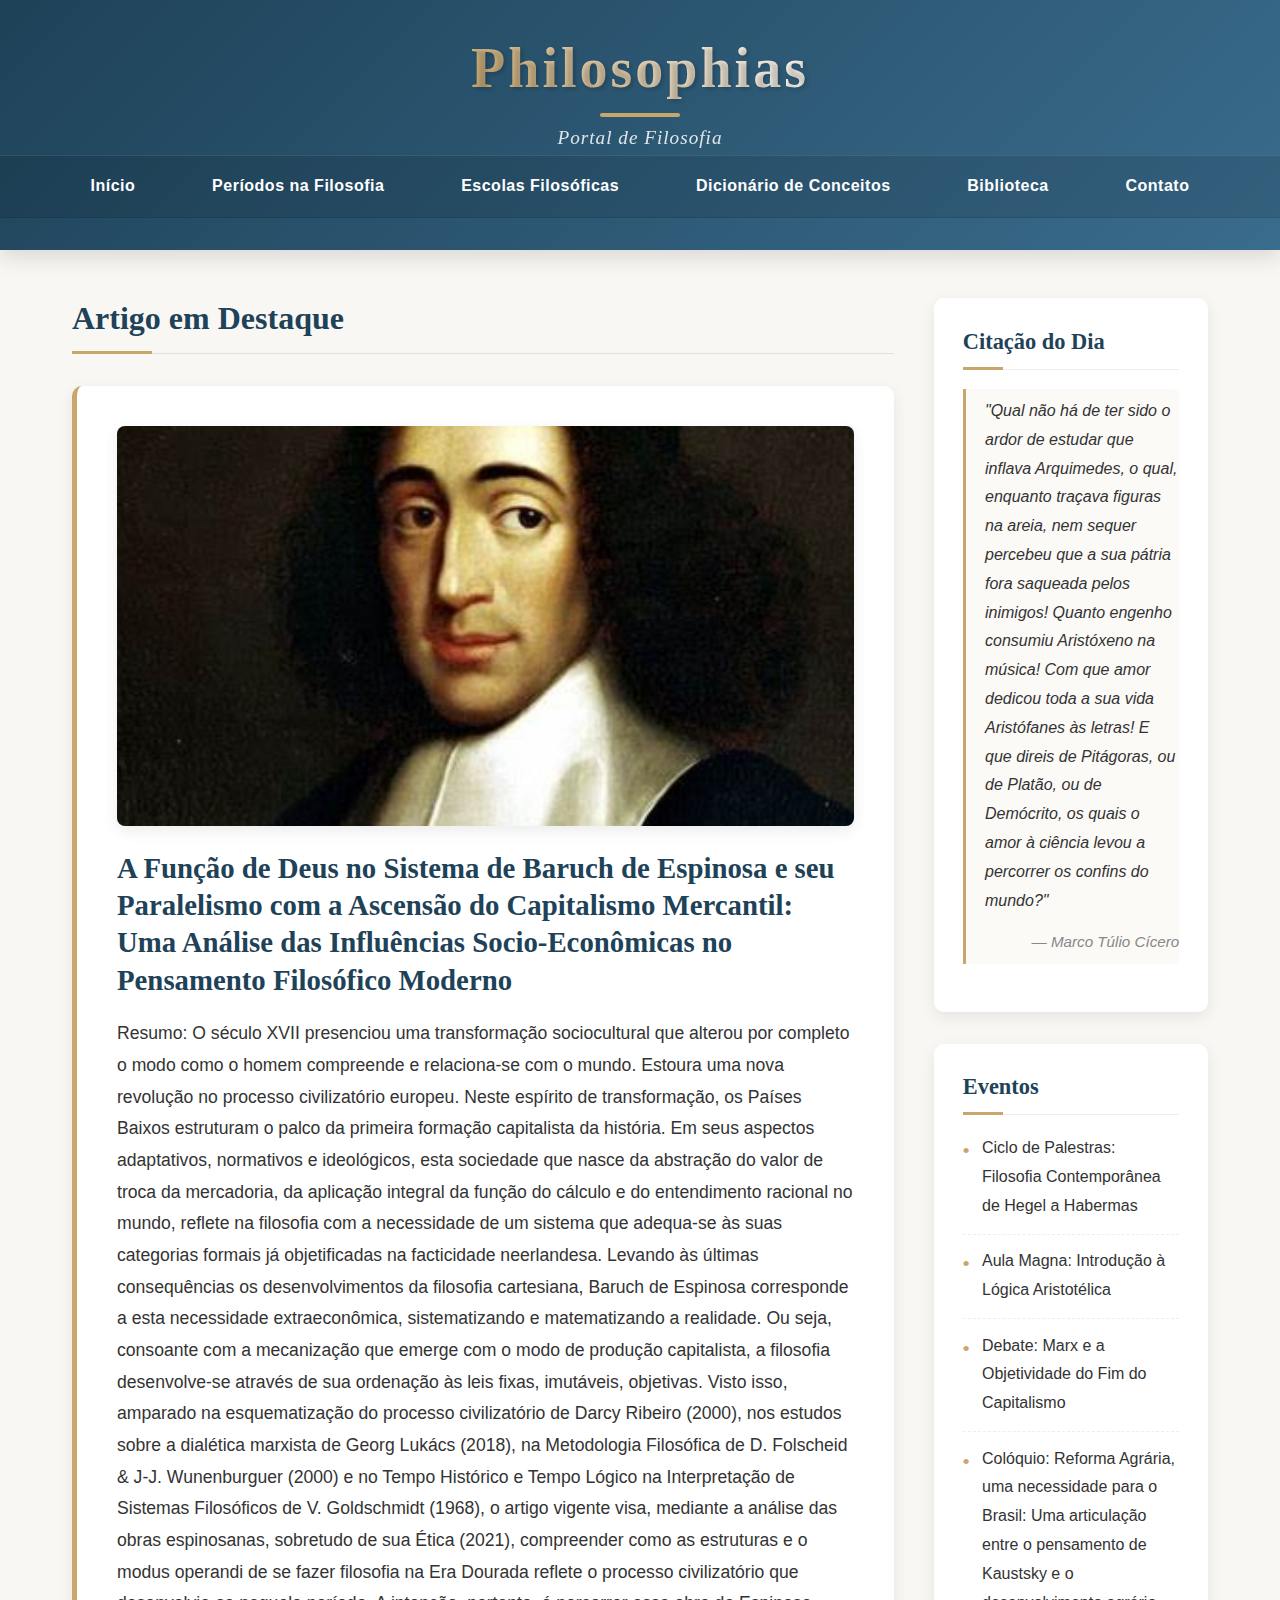
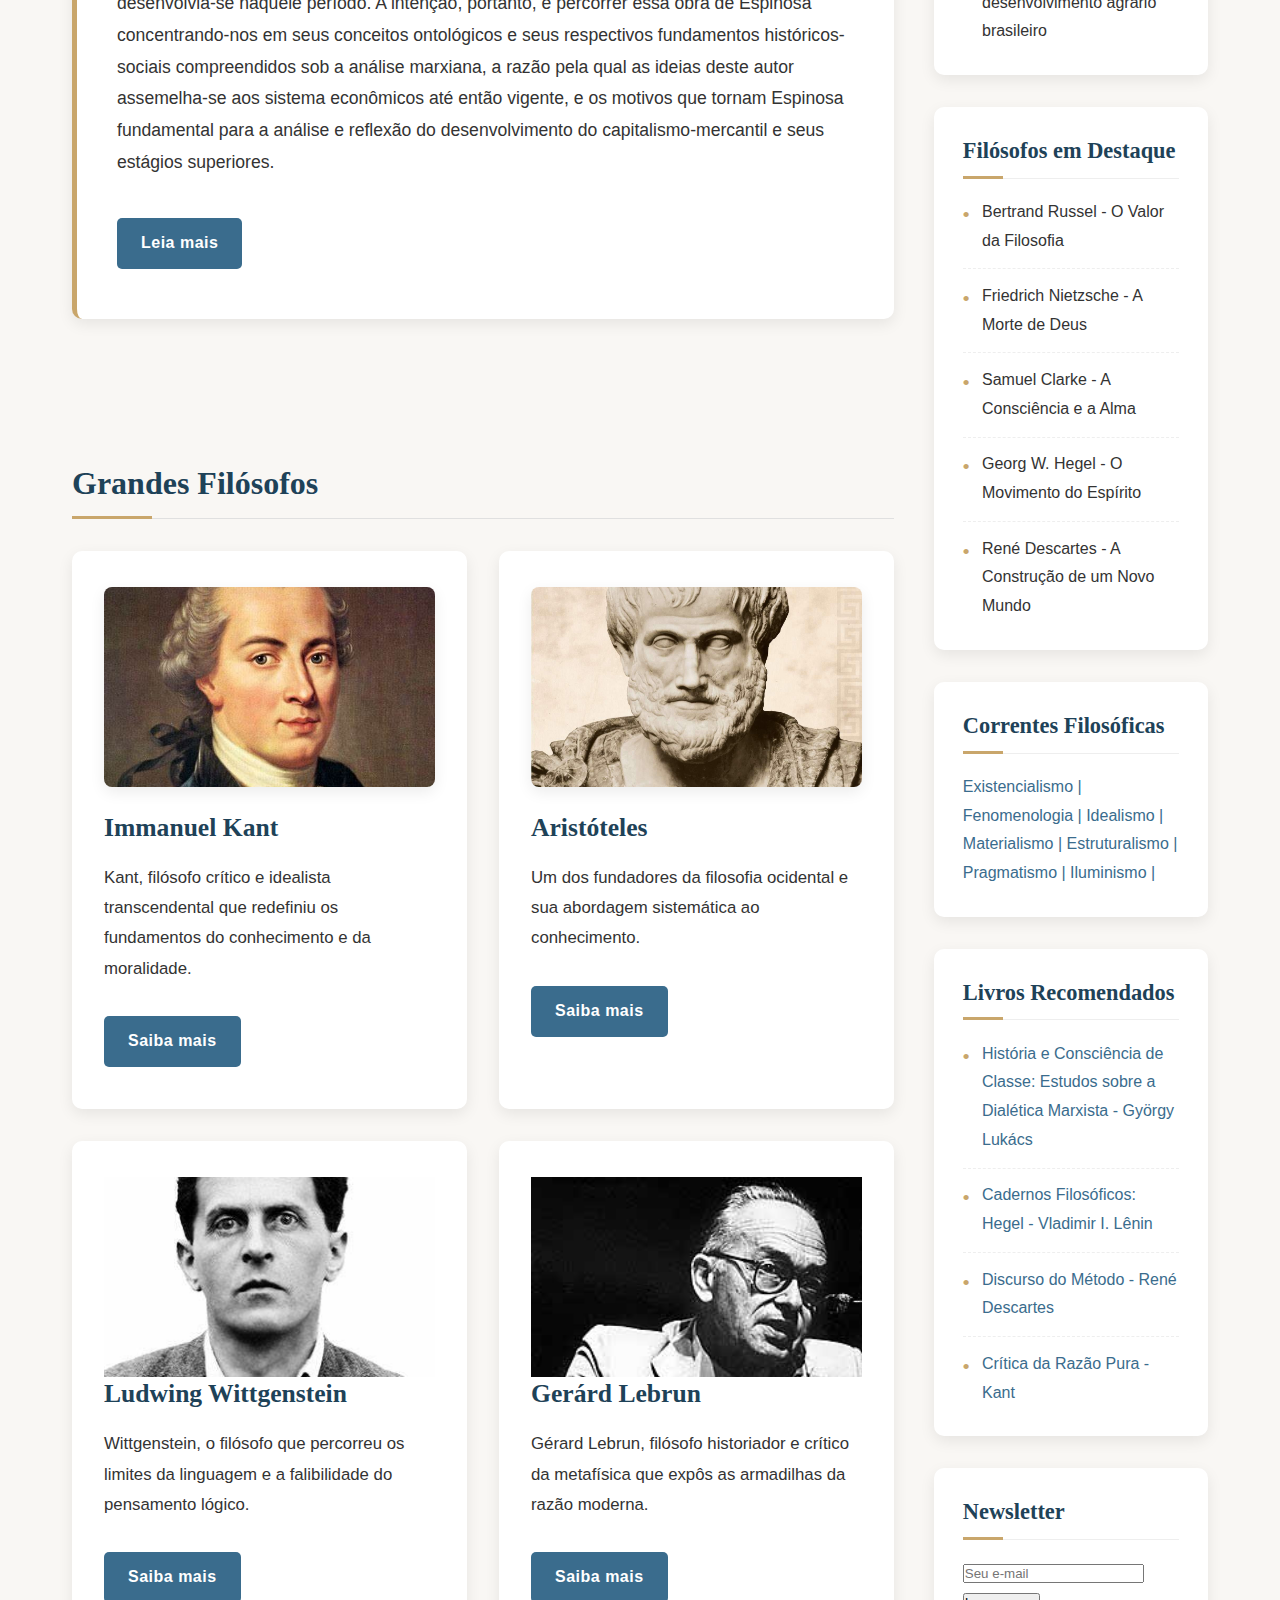
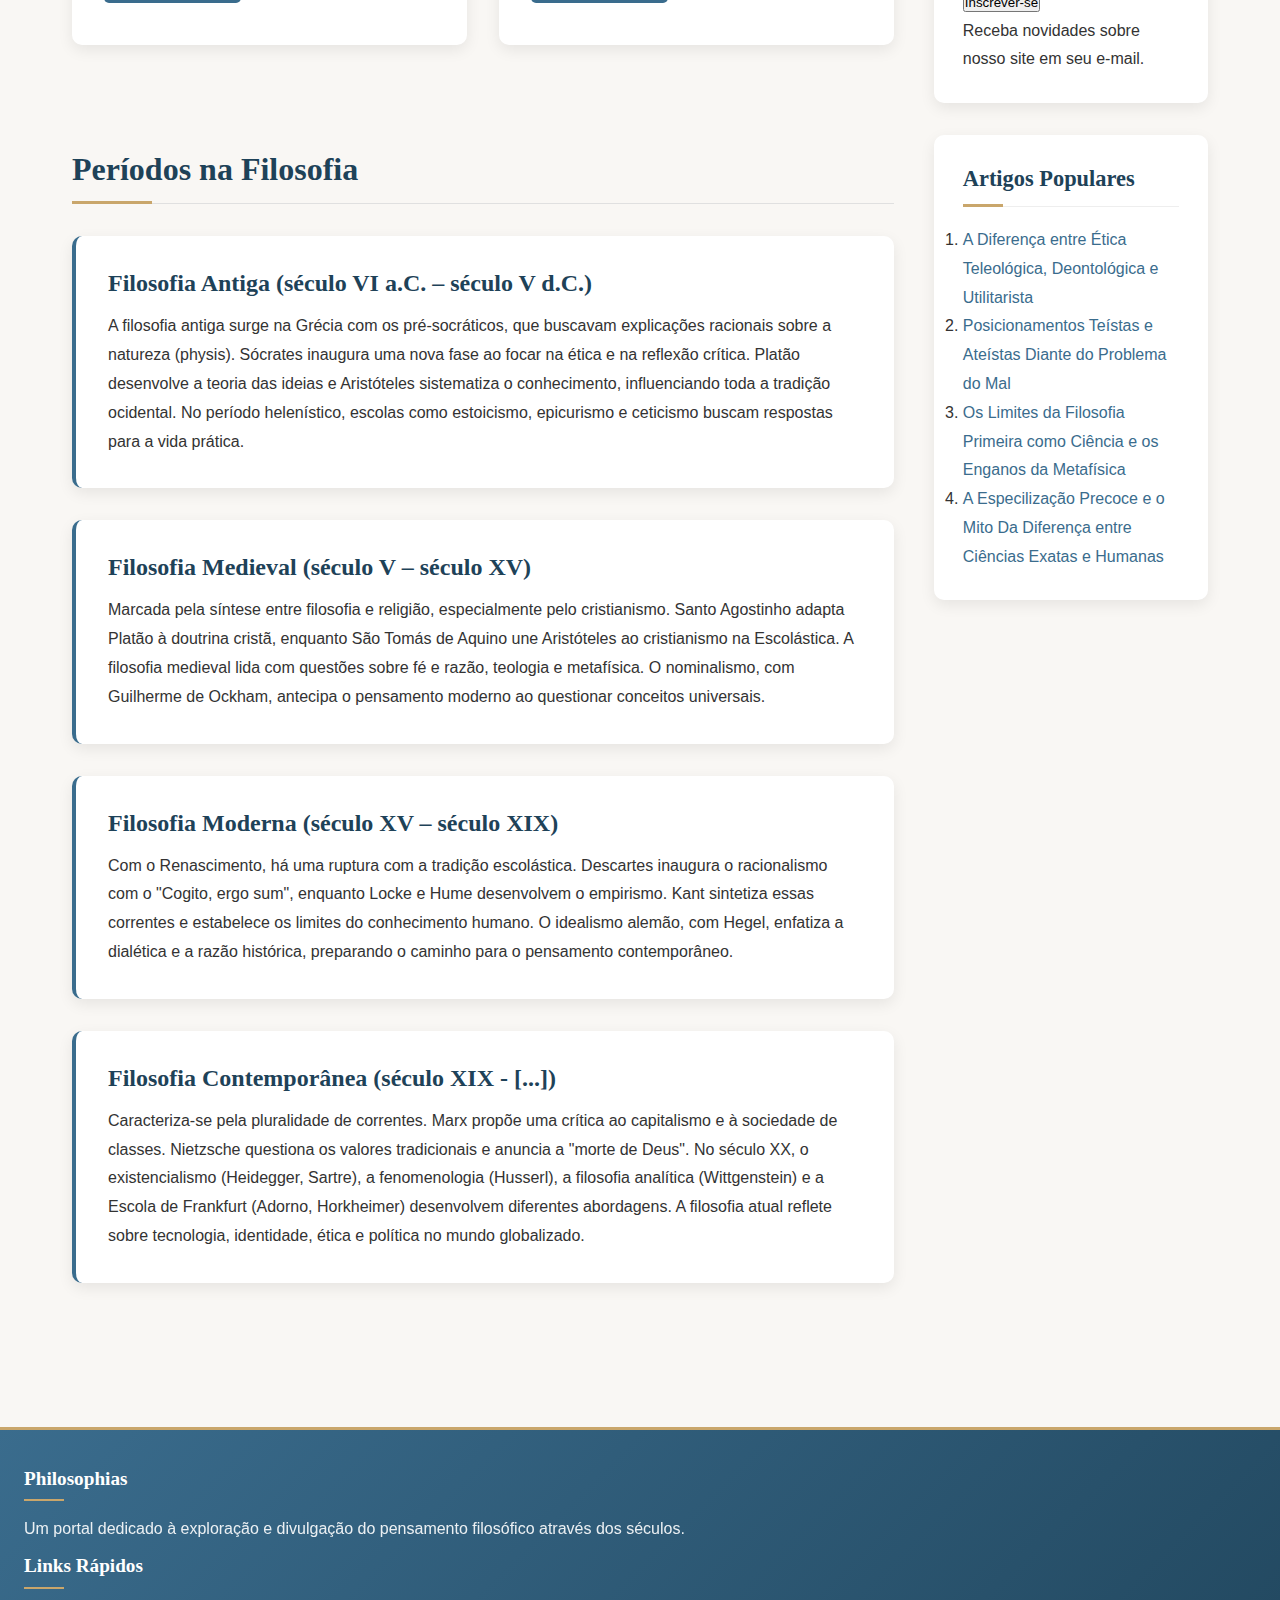
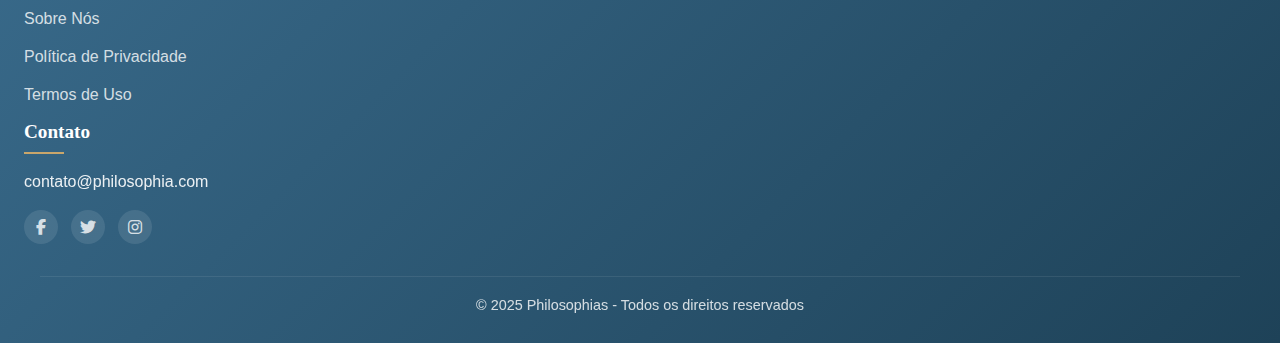
<file: Ex.4a_LucasMonteiro/index.html>
<!DOCTYPE html>
<html lang="pt-br">
<head>
    <meta charset="UTF-8">
    <meta name="viewport" content="width=device-width, initial-scale=1.0">
    <title>Philosophias - Portal de Filosofia</title>
    <link rel="stylesheet" href="style.css">
    <link rel="stylesheet" href="https://cdnjs.cloudflare.com/ajax/libs/font-awesome/6.4.2/css/all.min.css">
</head>
<body>
    <header>
        <div class="logo">
            <h1>Philosophias</h1>
            <p>Portal de Filosofia</p>
        </div>
        <nav>
            <ul>
                <li><a href="#inicio">Início</a></li>
                <li><a href="#filosofos">Períodos na Filosofia</a></li>
                <li><a href="#escolas">Escolas Filosóficas</a></li>
                <li><a href="#conceitos">Dicionário de Conceitos</a></li>
                <li><a href="#biblioteca">Biblioteca</a></li>
                <li><a href="#contato">Contato</a></li>
            </ul>
        </nav>
    </header>

    <main>
        <section id="destaque">
            <h2>Artigo em Destaque</h2>
            <article class="destaque-principal">
                <div class="artigo-imagem">
                    <img src="imagens/espinosa.jpg" alt="Baruch de Espinosa e o Capitalismo Mercantil" class="imagem-destaque">
                </div>
                <h3>A Função de Deus no Sistema de Baruch de Espinosa e seu Paralelismo com a Ascensão do Capitalismo Mercantil: Uma Análise das Influências Socio-Econômicas no Pensamento Filosófico Moderno</h3>
                <p>Resumo: O século XVII presenciou uma transformação sociocultural que alterou por
                    completo o modo como o homem compreende e relaciona-se com o mundo. Estoura uma
                    nova revolução no processo civilizatório europeu. Neste espírito de transformação, os Países
                    Baixos estruturam o palco da primeira formação capitalista da história. Em seus aspectos
                    adaptativos, normativos e ideológicos, esta sociedade que nasce da abstração do valor de troca
                    da mercadoria, da aplicação integral da função do cálculo e do entendimento racional no
                    mundo, reflete na filosofia com a necessidade de um sistema que adequa-se às suas categorias
                    formais já objetificadas na facticidade neerlandesa. Levando às últimas consequências os
                    desenvolvimentos da filosofia cartesiana, Baruch de Espinosa corresponde a esta necessidade
                    extraeconômica, sistematizando e matematizando a realidade. Ou seja, consoante com a
                    mecanização que emerge com o modo de produção capitalista, a filosofia desenvolve-se
                    através de sua ordenação às leis fixas, imutáveis, objetivas. Visto isso, amparado na
                    esquematização do processo civilizatório de Darcy Ribeiro (2000), nos estudos sobre a
                    dialética marxista de Georg Lukács (2018), na Metodologia Filosófica de D. Folscheid & J-J.
                    Wunenburguer (2000) e no Tempo Histórico e Tempo Lógico na Interpretação de Sistemas
                    Filosóficos de V. Goldschmidt (1968), o artigo vigente visa, mediante a análise
                    das obras espinosanas, sobretudo de sua Ética (2021), compreender como as estruturas e o
                    modus operandi de se fazer filosofia na Era Dourada reflete o processo civilizatório que
                    desenvolvia-se naquele período. A intenção, portanto, é percorrer essa obra de
                    Espinosa concentrando-nos em seus conceitos ontológicos e seus respectivos fundamentos
                    históricos-sociais compreendidos sob a análise marxiana, a razão pela qual as ideias deste
                    autor assemelha-se aos sistema econômicos até então vigente, e os motivos que tornam
                    Espinosa fundamental para a análise e reflexão do desenvolvimento do capitalismo-mercantil
                    e seus estágios superiores.</p>
                <a href="#" class="btn-leiamais">Leia mais</a>
            </article>
        </section>

        <section id="filosofos">
            <h2>Grandes Filósofos</h2>
            <div class="cards-container">
                <article class="card-filosofo">
                    <div class="filosofo-imagem">
                        <img src="imagens/kant.jpg" alt="Kant" class="imagem-filosofo">
                    </div>
                    <h3>Immanuel Kant</h3>
                    <p>Kant, filósofo crítico e idealista transcendental que redefiniu os fundamentos do conhecimento e da moralidade.</p>
                    <a href="#" class="btn-leiamais">Saiba mais</a>
                </article>
                <article class="card-filosofo">
                    <div class="filosofo-imagem">
                        <img src="imagens/aris.jpg" alt="Aristóteles" class="imagem-filosofo">
                    </div>
                    <h3>Aristóteles</h3>
                    <p>Um dos fundadores da filosofia ocidental e sua abordagem sistemática ao conhecimento.</p>
                    <a href="#" class="btn-leiamais">Saiba mais</a>
                </article>
                <article class="card-filosofo">
                    <img src="imagens/witt.jpg" alt="Ludwing Wittgenstein" class="imagem-filosofo">
                    <h3>Ludwing Wittgenstein</h3>
                    <p>Wittgenstein, o filósofo que percorreu os limites da linguagem e a falibilidade do pensamento lógico.</p>
                    <a href="#" class="btn-leiamais">Saiba mais</a>
                </article>
                <article class="card-filosofo">
                    <img src="imagens/lebrun.jpg" alt="Simone de Beauvoir" class="imagem-filosofo">
                    <h3>Gerárd Lebrun</h3>
                    <p>Gérard Lebrun, filósofo historiador e crítico da metafísica que expôs as armadilhas da razão moderna.</p>
                    <a href="#" class="btn-leiamais">Saiba mais</a>
                </article>
            </div>
        </section>

        <section id="periodos">
            <h2>Períodos na Filosofia</h2>
            <article>
                <h3>Filosofia Antiga (século VI a.C. – século V d.C.)</h3>
                <p>A filosofia antiga surge na Grécia com os pré-socráticos, que buscavam explicações racionais sobre a natureza (physis). Sócrates inaugura uma nova fase ao focar na ética e na reflexão crítica. Platão desenvolve a teoria das ideias e Aristóteles sistematiza o conhecimento, influenciando toda a tradição ocidental. No período helenístico, escolas como estoicismo, epicurismo e ceticismo buscam respostas para a vida prática.</p>
            </article>
            <article>
                <h3>Filosofia Medieval (século V – século XV)</h3>
                <p>Marcada pela síntese entre filosofia e religião, especialmente pelo cristianismo. Santo Agostinho adapta Platão à doutrina cristã, enquanto São Tomás de Aquino une Aristóteles ao cristianismo na Escolástica. A filosofia medieval lida com questões sobre fé e razão, teologia e metafísica. O nominalismo, com Guilherme de Ockham, antecipa o pensamento moderno ao questionar conceitos universais.</p>
            </article>
            <article>
                <h3>Filosofia Moderna (século XV – século XIX)</h3>
                <p>Com o Renascimento, há uma ruptura com a tradição escolástica. Descartes inaugura o racionalismo com o "Cogito, ergo sum", enquanto Locke e Hume desenvolvem o empirismo. Kant sintetiza essas correntes e estabelece os limites do conhecimento humano. O idealismo alemão, com Hegel, enfatiza a dialética e a razão histórica, preparando o caminho para o pensamento contemporâneo.
                </p>
            </article>
            <article>
                <h3>Filosofia Contemporânea (século XIX - [...])</h3>
                <p>Caracteriza-se pela pluralidade de correntes. Marx propõe uma crítica ao capitalismo e à sociedade de classes. Nietzsche questiona os valores tradicionais e anuncia a "morte de Deus". No século XX, o existencialismo (Heidegger, Sartre), a fenomenologia (Husserl), a filosofia analítica (Wittgenstein) e a Escola de Frankfurt (Adorno, Horkheimer) desenvolvem diferentes abordagens. A filosofia atual reflete sobre tecnologia, identidade, ética e política no mundo globalizado.</p>
            </article>
        </section>

        <aside class="sidebar">
            <div class="widget">
                <h3>Citação do Dia</h3>
                <blockquote>
                    "Qual não há de ter sido o ardor de estudar que inflava Arquimedes, o qual, enquanto traçava figuras na areia, nem sequer percebeu que a sua pátria fora saqueada pelos inimigos! Quanto engenho consumiu Aristóxeno na música! Com que amor dedicou toda a sua vida Aristófanes às letras! E que direis de Pitágoras, ou de Platão, ou de Demócrito, os quais o amor à ciência levou a percorrer os confins do mundo?"
                    <cite>— Marco Túlio Cícero</cite>
                </blockquote>
            </div>
            <div class="widget">
                <h3>Eventos</h3>
                <ul>
                    <li>Ciclo de Palestras: Filosofia Contemporânea de Hegel a Habermas</li>
                    <li>Aula Magna: Introdução à Lógica Aristotélica</li>
                    <li>Debate: Marx e a Objetividade do Fim do Capitalismo</li>
                    <li>Colóquio: Reforma Agrária, uma necessidade para o Brasil: Uma articulação entre o pensamento de Kaustsky e o desenvolvimento agrário brasileiro</li>
                </ul>
            </div>
            
            <div class="widget">
                <h3>Filósofos em Destaque</h3>
                <ul>
                    <li>Bertrand Russel - O Valor da Filosofia</li>
                    <li>Friedrich Nietzsche - A Morte de Deus</li>
                    <li>Samuel Clarke - A Consciência e a Alma</li>
                    <li>Georg W. Hegel - O Movimento do Espírito</li>
                    <li>René Descartes - A Construção de um Novo Mundo</li>
                </ul>
            </div>
            <div class="widget">
                <h3>Correntes Filosóficas</h3>
                <div class="tag-cloud">
                    <a href="#" class="tag">Existencialismo |</a>
                    <a href="#" class="tag">Fenomenologia |</a>
                    <a href="#" class="tag">Idealismo |</a>
                    <a href="#" class="tag">Materialismo |</a>
                    <a href="#" class="tag">Estruturalismo |</a>
                    <a href="#" class="tag">Pragmatismo |</a>
                    <a href="#" class="tag">Iluminismo |</a>
                </div>
            </div>
            <div class="widget">
                <h3>Livros Recomendados</h3>
                <ul>
                    <li><a href="#">História e Consciência de Classe: Estudos sobre a Dialética Marxista - György Lukács</a></li>
                    <li><a href="#">Cadernos Filosóficos: Hegel - Vladimir I. Lênin</a></li>
                    <li><a href="#">Discurso do Método - René Descartes</a></li>
                    <li><a href="#">Crítica da Razão Pura - Kant</a></li>
                </ul>
            </div>
            <div class="widget">
                <h3>Newsletter</h3>
                <form>
                    <input type="email" placeholder="Seu e-mail" required>
                    <button type="submit">Inscrever-se</button>
                </form>
                <p class="small">Receba novidades sobre nosso site em seu e-mail.</p>
            </div>
            <div class="widget">
                <h3>Artigos Populares</h3>
                <ol>
                    <li><a href="#">A Diferença entre Ética Teleológica, Deontológica e Utilitarista</a></li>
                    <li><a href="#">Posicionamentos Teístas e Ateístas Diante do Problema do Mal</a></li>
                    <li><a href="#">Os Limites da Filosofia Primeira como Ciência e os Enganos da Metafísica</a></li>
                    <li><a href="#">A Especilização Precoce e o Mito Da Diferença entre Ciências Exatas e Humanas</a></li>
                </ol>
            </div>
        </aside>
    </main>

    <footer>
        <div class="footer-col">
            <h4>Philosophias</h4>
            <p>Um portal dedicado à exploração e divulgação do pensamento filosófico através dos séculos.</p>
        </div>
        <div class="footer-col">
            <h4>Links Rápidos</h4>
            <ul>
                <li><a href="#">Sobre Nós</a></li>
                <li><a href="#">Política de Privacidade</a></li>
                <li><a href="#">Termos de Uso</a></li>
            </ul>
        </div>
        <div class="footer-col">
            <h4>Contato</h4>
            <p>contato@philosophia.com</p>
            <div class="social-icons">
                <a href="#" class="social-icon"><i class="fab fa-facebook-f"></i></a>
                <a href="#" class="social-icon"><i class="fab fa-twitter"></i></a>
                <a href="#" class="social-icon"><i class="fab fa-instagram"></i></a>
            </div>
        </div>
        <div class="copyright">
            <p>&copy; 2025 Philosophias - Todos os direitos reservados</p>
        </div>
    </footer>
</body>
</html>
</file>
<file: Ex.4a_LucasMonteiro/style.css>
* {
    margin: 0;
    padding: 0;
    box-sizing: border-box;
}

:root {
    --color-primary: #3a6c8d;
    --color-primary-dark: #1e4258;
    --color-secondary: #c9a66b;
    --color-light: #f9f7f4;
    --color-white: #fff;
    --color-dark: #333;
    --color-grey: #888;
    --shadow-soft: 0 5px 15px rgba(0, 0, 0, 0.08);
    --shadow-medium: 0 8px 20px rgba(0, 0, 0, 0.12);
    --transition: all 0.3s ease;
}

body {
    font-family: 'Source Sans Pro', sans-serif;
    line-height: 1.8;
    color: var(--color-dark);
    background-color: var(--color-light);
}

a {
    text-decoration: none;
    color: var(--color-primary);
    transition: var(--transition);
}

a:hover {
    color: var(--color-primary-dark);
}

h1, h2, h3, h4 {
    font-family: 'Playfair Display', Georgia, serif;
    font-weight: 700;
    line-height: 1.3;
    margin-bottom: 1.2rem;
}

.container {
    max-width: 1200px;
    margin: 0 auto;
    padding: 0 2rem;
}

/* Header aprimorado */
header {
    background: linear-gradient(135deg, var(--color-primary-dark), var(--color-primary));
    color: var(--color-white);
    padding: 2rem 0;
    box-shadow: var(--shadow-medium);
    position: relative;
    z-index: 10;
    text-align: center;
}

.logo {
    display: flex;
    flex-direction: column;
    align-items: center;
    gap: 0.5rem;
}

.logo h1 {
    font-size: 3.5rem;
    letter-spacing: 3px;
    margin-bottom: 0.5rem;
    text-shadow: 2px 2px 4px rgba(0, 0, 0, 0.2);
    position: relative;
    display: inline-block;
    font-weight: bold;
    background: linear-gradient(45deg, var(--color-secondary), var(--color-white));
    -webkit-background-clip: text;
    -webkit-text-fill-color: transparent;
}

.logo h1::after {
    content: '';
    position: absolute;
    width: 80px;
    height: 4px;
    background-color: var(--color-secondary);
    bottom: -12px;
    left: 50%;
    transform: translateX(-50%);
    border-radius: 2px;
}

.logo p {
    font-style: italic;
    font-family: 'Playfair Display', Georgia, serif;
    font-size: 1.2rem;
    opacity: 0.85;
    letter-spacing: 1px;
    color: var(--color-light-gray);
}


/* Navegação */
nav {
    background-color: rgba(0, 0, 0, 0.1);
    border-top: 1px solid rgba(255, 255, 255, 0.1);
    border-bottom: 1px solid rgba(0, 0, 0, 0.1);
}

nav ul {
    display: flex;
    justify-content: center;
    list-style: none;
    padding: 1rem 0;
}

nav ul li {
    margin: 0 1.2rem;
    position: relative;
}

nav ul li a {
    color: var(--color-white);
    font-weight: 600;
    padding: 0.7rem 1.2rem;
    border-radius: 3px;
    transition: var(--transition);
    letter-spacing: 0.5px;
    position: relative;
}

nav ul li a::after {
    content: '';
    position: absolute;
    width: 0;
    height: 2px;
    background: var(--color-secondary);
    bottom: -3px;
    left: 50%;
    transform: translateX(-50%);
    transition: var(--transition);
}

nav ul li a:hover {
    background-color: rgba(255, 255, 255, 0.1);
}

nav ul li a:hover::after {
    width: 70%;
}

/* Estrutura Principal */
main {
    display: grid;
    grid-template-columns: 3fr 1fr;
    gap: 2.5rem;
    max-width: 1200px;
    margin: 3rem auto;
    padding: 0 2rem;
}

/* Seções */
section {
    margin-bottom: 4rem;
}

section h2 {
    font-size: 2rem;
    padding-bottom: 0.8rem;
    margin-bottom: 2rem;
    border-bottom: 1px solid #e0e0e0;
    color: var(--color-primary-dark);
    position: relative;
}

section h2::after {
    content: '';
    position: absolute;
    bottom: -1px;
    left: 0;
    width: 80px;
    height: 3px;
    background-color: var(--color-secondary);
}

/* Imagens */
.artigo-imagem, .filosofo-imagem {
    margin-bottom: 1.5rem;
    border-radius: 8px;
    overflow: hidden;
    box-shadow: var(--shadow-soft);
}

.imagem-destaque, .imagem-filosofo {
    width: 100%;
    height: auto;
    object-fit: cover;
    transition: var(--transition);
    display: block;
}

.imagem-destaque {
    max-height: 400px;
}

.imagem-filosofo {
    height: 200px;
}

.artigo-imagem:hover .imagem-destaque, 
.filosofo-imagem:hover .imagem-filosofo {
    transform: scale(1.03);
}


/* Destaque */
.destaque-principal {
    background-color: var(--color-white);
    padding: 2.5rem;
    border-radius: 10px;
    box-shadow: var(--shadow-soft);
    margin-bottom: 2.5rem;
    position: relative;
    border-left: 5px solid var(--color-secondary);
    transition: var(--transition);
}

.destaque-principal:hover {
    transform: translateY(-5px);
    box-shadow: var(--shadow-medium);
}

.destaque-principal h3 {
    font-size: 1.8rem;
    color: var(--color-primary-dark);
}

.destaque-principal p {
    font-size: 1.1rem;
    margin: 1rem 0 1.5rem;
    line-height: 1.8;
}

/* Cards de Filósofos */
.cards-container {
    display: grid;
    grid-template-columns: repeat(auto-fit, minmax(280px, 1fr));
    gap: 2rem;
}

.card-filosofo {
    background-color: var(--color-white);
    padding: 2rem;
    border-radius: 10px;
    box-shadow: var(--shadow-soft);
    transition: var(--transition);
    position: relative;
    overflow: hidden;
    border-top: 4px solid transparent;
}

.card-filosofo:hover {
    transform: translateY(-7px);
    box-shadow: var(--shadow-medium);
    border-top: 4px solid var(--color-secondary);
}

.card-filosofo h3 {
    color: var(--color-primary-dark);
    font-size: 1.6rem;
}

.card-filosofo p {
    margin: 1rem 0;
    font-size: 1.05rem;
}

.card-filosofo::before {
    content: """;
    position: absolute;
    top: 10px;
    right: 15px;
    font-size: 6rem;
    font-family: Georgia, serif;
    color: rgba(0, 0, 0, 0.05);
    line-height: 1;
}

/* Botões */
.btn-leiamais {
    display: inline-block;
    margin-top: 1rem;
    padding: 0.7rem 1.5rem;
    background-color: var(--color-primary);
    color: var(--color-white);
    border-radius: 5px;
    font-weight: 600;
    transition: var(--transition);
    letter-spacing: 0.5px;
    position: relative;
    overflow: hidden;
    z-index: 1;
}

.btn-leiamais::before {
    content: '';
    position: absolute;
    top: 0;
    left: 0;
    width: 0;
    height: 100%;
    background-color: var(--color-primary-dark);
    transition: var(--transition);
    z-index: -1;
}

.btn-leiamais:hover {
    color: var(--color-white);
}

.btn-leiamais:hover::before {
    width: 100%;
}

/* Períodos Filosóficos */
#periodos article {
    background-color: var(--color-white);
    padding: 2rem;
    border-radius: 10px;
    box-shadow: var(--shadow-soft);
    margin-bottom: 2rem;
    transition: var(--transition);
    border-left: 4px solid var(--color-primary);
}

#periodos article:hover {
    transform: translateX(5px);
    box-shadow: var(--shadow-medium);
}

#periodos h3 {
    color: var(--color-primary-dark);
    margin-bottom: 0.8rem;
    font-size: 1.5rem;
}

/* Sidebar */
.sidebar {
    grid-column: 2;
    grid-row: 1 / 4;
}

.widget {
    background-color: var(--color-white);
    padding: 1.8rem;
    border-radius: 10px;
    box-shadow: var(--shadow-soft);
    margin-bottom: 2rem;
    transition: var(--transition);
}

.widget:hover {
    box-shadow: var(--shadow-medium);
}

.widget h3 {
    font-size: 1.4rem;
    color: var(--color-primary-dark);
    margin-bottom: 1.2rem;
    padding-bottom: 0.8rem;
    border-bottom: 1px solid #eee;
    position: relative;
}

.widget h3::after {
    content: '';
    position: absolute;
    width: 40px;
    height: 3px;
    background: var(--color-secondary);
    bottom: -1px;
    left: 0;
}

blockquote {
    font-style: italic;
    border-left: 3px solid var(--color-secondary);
    padding: 0.5rem 0 0.5rem 1.2rem;
    margin: 1.2rem 0;
    background-color: rgba(201, 166, 107, 0.05);
    border-radius: 0 5px 5px 0;
}

cite {
    display: block;
    margin-top: 0.8rem;
    font-size: 0.95rem;
    text-align: right;
    color: var(--color-grey);
}

.widget ul {
    list-style: none;
}

.widget ul li {
    margin-bottom: 0.8rem;
    padding-bottom: 0.8rem;
    border-bottom: 1px dashed #eee;
    position: relative;
    padding-left: 1.2rem;
}

.widget ul li::before {
    content: "•";
    color: var(--color-secondary);
    font-size: 1.2rem;
    position: absolute;
    left: 0;
    top: 0;
}

.widget ul li:last-child {
    border-bottom: none;
    margin-bottom: 0;
    padding-bottom: 0;
}

/* Footer */
footer {
    background: linear-gradient(135deg, var(--color-primary), var(--color-primary-dark));
    color: var(--color-white);
    padding: 2.5rem 1.5rem 1.5rem; 
    margin-top: 2rem; 
    position: relative;
}

footer::before {
    content: '';
    position: absolute;
    top: 0;
    left: 0;
    right: 0;
    height: 3px; 
    background: var(--color-secondary);
}

.footer-content {
    max-width: 1200px;
    margin: 0 auto;
    display: grid;
    grid-template-columns: repeat(3, 1fr);
    gap: 2rem; 
}

.footer-col h4 {
    font-size: 1.2rem; 
    margin-bottom: 1rem; 
    padding-bottom: 0.6rem; 
    position: relative;
}

.footer-col h4::after {
    content: '';
    position: absolute;
    width: 40px; 
    height: 2px;
    background: var(--color-secondary);
    bottom: 0;
    left: 0;
}

.footer-col p {
    margin-bottom: 0.8rem; 
    opacity: 0.9;
    line-height: 1.5; 
}

.footer-col ul {
    list-style: none;
}

.footer-col ul li {
    margin-bottom: 0.6rem; 
    transition: var(--transition);
}

.footer-col ul li:hover {
    transform: translateX(5px);
}

.footer-col a {
    color: rgba(255, 255, 255, 0.8);
    transition: var(--transition);
}

.footer-col a:hover {
    color: var(--color-white);
}

.social-icons {
    display: flex;
    gap: 0.8rem; 
    margin-top: 1rem; 
}

.social-icon {
    display: flex;
    align-items: center;
    justify-content: center;
    width: 34px; 
    height: 34px; 
    background-color: rgba(255, 255, 255, 0.1);
    border-radius: 50%;
    transition: var(--transition);
}

.social-icon:hover {
    background-color: var(--color-secondary);
    transform: translateY(-3px);
}

.copyright {
    max-width: 1200px;
    margin: 2rem auto 0; 
    padding-top: 1rem; 
    border-top: 1px solid rgba(255, 255, 255, 0.1);
    text-align: center;
    font-size: 0.9rem; 
    opacity: 0.8;
}

/* Animações */
@keyframes fadeIn {
    from { opacity: 0; transform: translateY(20px); }
    to { opacity: 1; transform: translateY(0); }
}

.destaque-principal, .card-filosofo, .widget, #escolas article {
    animation: fadeIn 0.8s ease-out forwards;
}

.card-filosofo:nth-child(2) {
    animation-delay: 0.2s;
}

.card-filosofo:nth-child(3) {
    animation-delay: 0.4s;
}

/* Responsividade */
/* Responsividade */
@media (max-width: 1200px) {
    .container, main, .footer-content {
        max-width: 95%;
    }
}

@media (max-width: 992px) {
    .logo h1 {
        font-size: 2.8rem;
    }
    
    main {
        grid-template-columns: 2fr 1fr;
        gap: 2rem;
        padding: 0 1.5rem;
    }
    
    .cards-container {
        grid-template-columns: repeat(2, 1fr);
    }
}

@media (max-width: 768px) {
    main {
        grid-template-columns: 1fr;
    }
    
    .sidebar {
        grid-column: 1;
        grid-row: auto;
    }
    
    .footer-content {
        grid-template-columns: 1fr 1fr;
    }
    
    .logo h1 {
        font-size: 2.5rem;
    }
    
    .logo p {
        font-size: 1rem;
    }
    
    nav ul {
        flex-wrap: wrap;
        justify-content: center;
    }
    
    nav ul li {
        margin: 0.5rem;
    }
    
    .destaque-principal {
        padding: 1.8rem;
    }
    
    .destaque-principal h3 {
        font-size: 1.6rem;
    }
    
    .card-filosofo {
        padding: 1.6rem;
    }
}

@media (max-width: 576px) {
    .cards-container {
        grid-template-columns: 1fr;
    }
    
    .footer-content {
        grid-template-columns: 1fr;
        gap: 1.5rem;
    }
    
    .logo h1 {
        font-size: 2rem;
    }
    
    section h2 {
        font-size: 1.8rem;
    }
    
    .destaque-principal h3 {
        font-size: 1.5rem;
    }
    
    .destaque-principal, .card-filosofo, .widget, #periodos article {
        padding: 1.5rem;
    }
    
    header {
        padding: 1.5rem 0;
    }
    
    .container {
        padding: 0 1rem;
    }
    
    main {
        padding: 0 1rem;
        margin: 2rem auto;
    }
    
    .artigo-imagem, .filosofo-imagem {
        margin-bottom: 1rem;
    }
    
    .imagem-destaque {
        max-height: 300px;
    }
    
    nav ul {
        display: flex;
        flex-direction: row;
        flex-wrap: wrap;
        gap: 0.5rem;
    }
    
    nav ul li {
        margin: 0.2rem;
    }
    
    nav ul li a {
        padding: 0.5rem 0.8rem;
        font-size: 0.9rem;
    }
}

@media (max-width: 420px) {
    .logo h1 {
        font-size: 1.8rem;
    }
    
    section h2 {
        font-size: 1.6rem;
    }
    
    .destaque-principal h3 {
        font-size: 1.4rem;
    }
    
    .card-filosofo h3 {
        font-size: 1.4rem;
    }
    
    .btn-leiamais {
        padding: 0.6rem 1.2rem;
        font-size: 0.9rem;
    }
    
    .widget h3 {
        font-size: 1.3rem;
    }
    
    .footer-col h4 {
        font-size: 1.1rem;
    }
}
</file>
